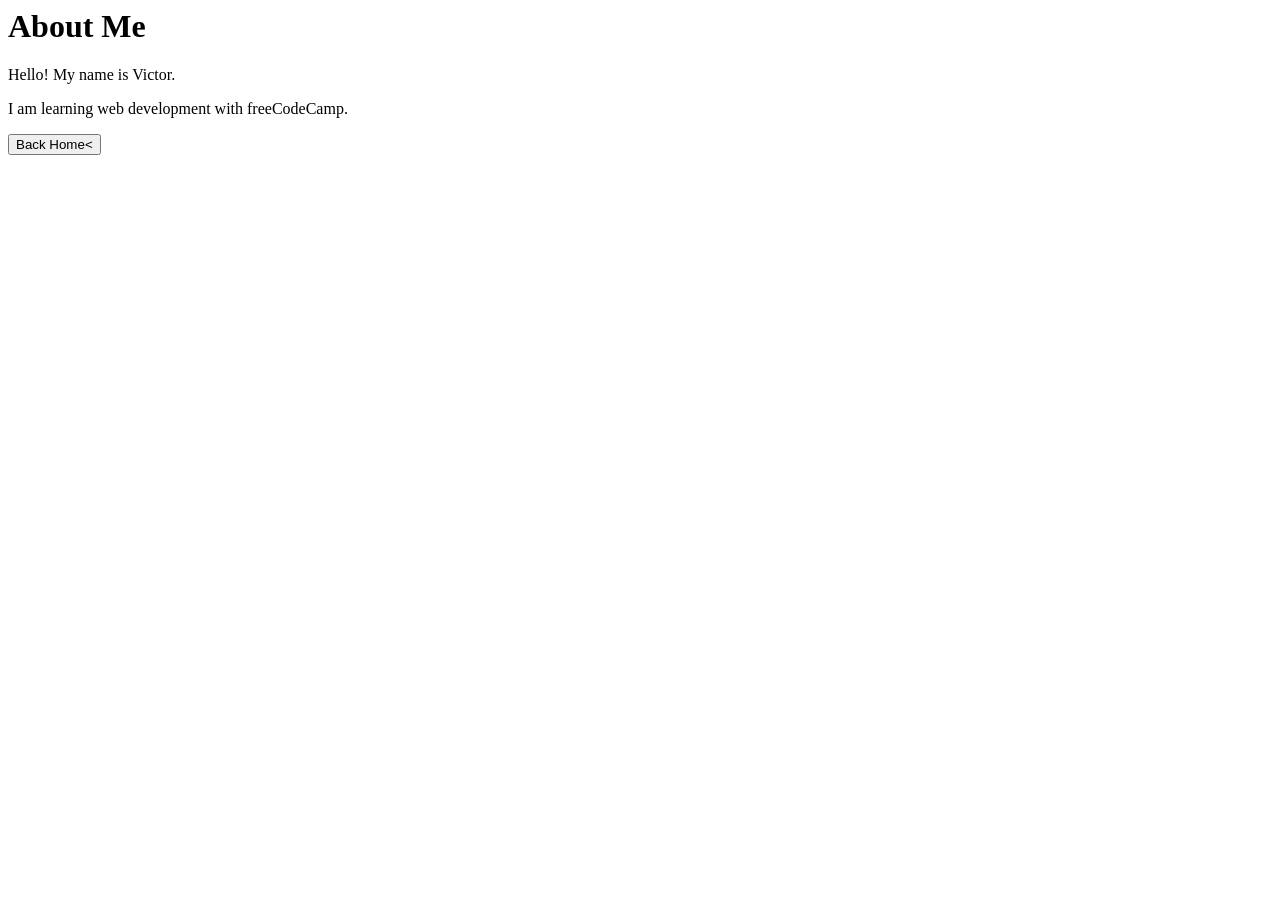
<file: about.html>
<DOCTYPE html>
<html>
<head>
    <title>About Me</title>
</head>
<body>
    <h1>About Me</h1>
    <p>Hello! My name is Victor.</p>
    <p>I am learning web development
with freeCodeCamp.</p>
    <a href="index.html">
        <button>Back Home<</button>
    </a>
</body>
</html>
    </a>
</body>
</file>
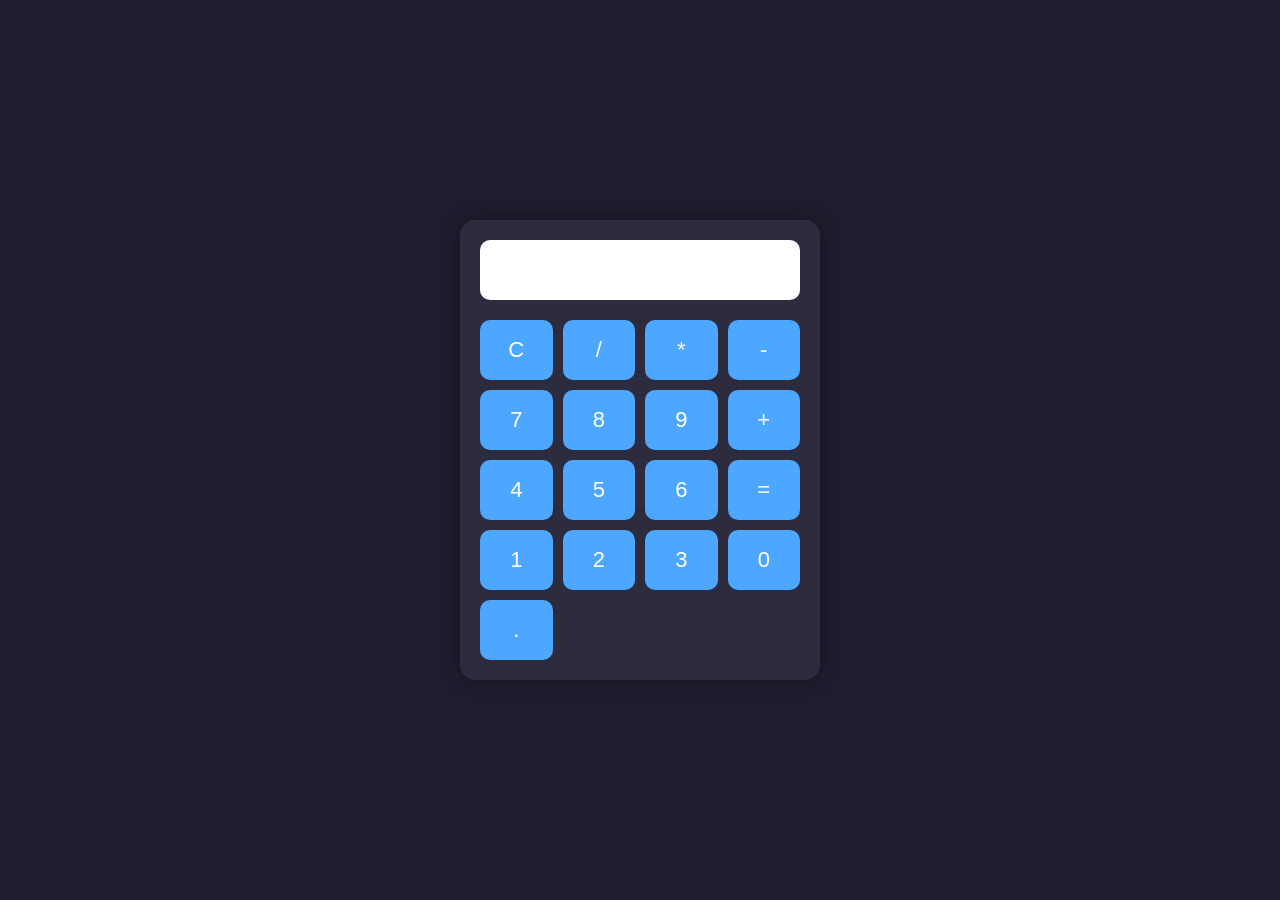
<file: calculator.html>
<!DOCTYPE html>
<html>
<head>
    <meta name="viewport" content="width=device-width, initial-scale=1.0">
    <title>Calculator</title>
    <link rel="stylesheet" href="calculator.css">
</head>
<body>

<div class="calculator">
    <input type="text" id="display" readonly>

<div class="buttons">
    <button>C</button>
    <button>/</button>
    <button>*</button>
    <button>-</button>

    <button>7</button>
    <button>8</button>
    <button>9</button>
    <button>+</button>

    <button>4</button>
    <button>5</button>
    <button>6</button>
    <button>=</button>

    <button>1</button>
    <button>2</button>
    <button>3</button>
    <button>0</button>

    <button>.</button>
</div>
</div>

<script src="calculator.js"></script>

</body>
</html>
</file>
<file: calculator.css>
body {
    margin: 0;
    font-family: Arial, sans-serif;
    background: #1e1e2f;
    display: flex;
    justify-content: center;
    align-items: center;
    height: 100vh;
}

.calculator {
    background: #2c2c3e;
    padding: 20px;
    border-radius: 15px;
    box-shadow: 0 0 20px rgba(0,0,0,0.4);
    width: 320px;
}

#display {
    width: 100%;
    height: 60px;
    font-size: 28px;
    text-align: right;
    margin-bottom: 20px;
    border: none;
    border-radius: 10px;
    padding: 10px;
    box-sizing: border-box;
}
.buttons {
    display: grid;
    grid-template-columns: repeat(4, 1fr);
    gap: 10px;
}

.buttons button {
    height: 60px;
    font-size: 22px;
    border: none;
    border-radius: 10px;
    background: #4da6ff;
    color: white;
    cursor: pointer;
    transition: 0.3s;
}

.buttons button:hover {
    background: #1e90ff;
}
</file>
